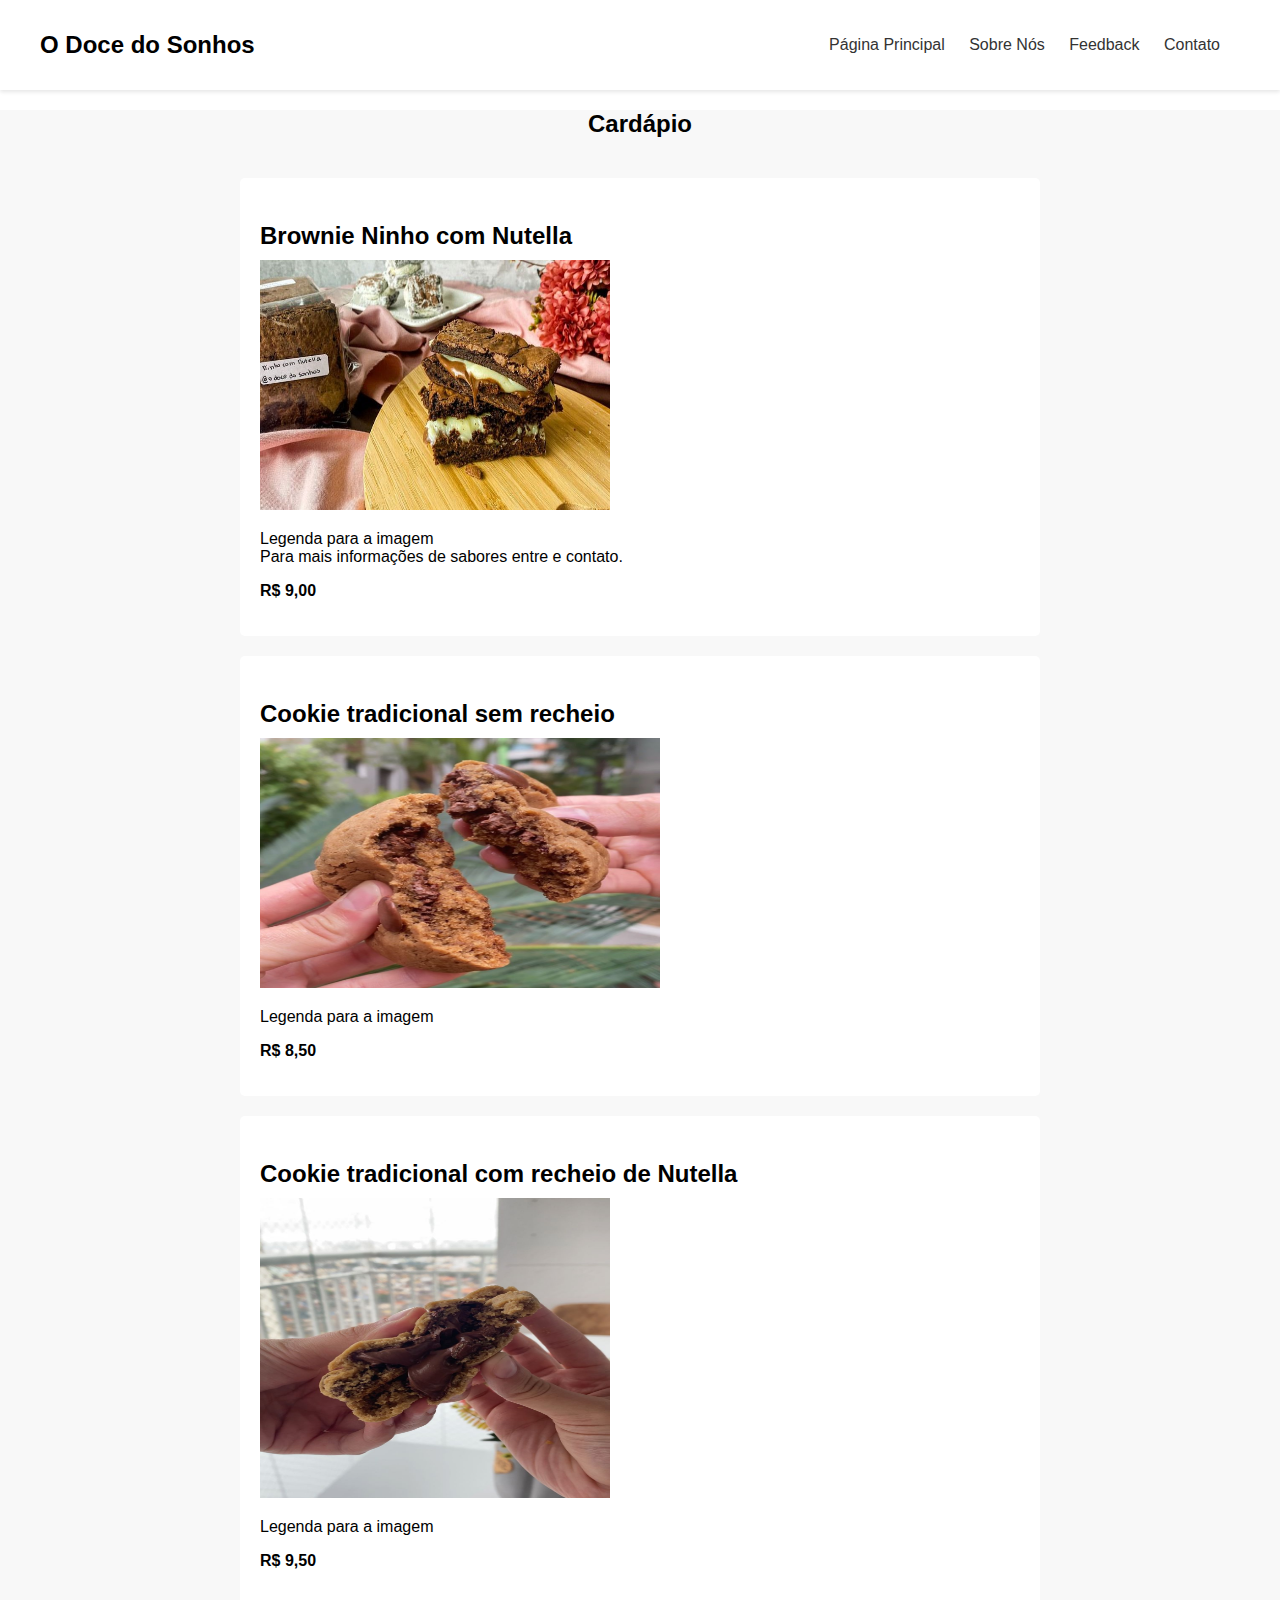
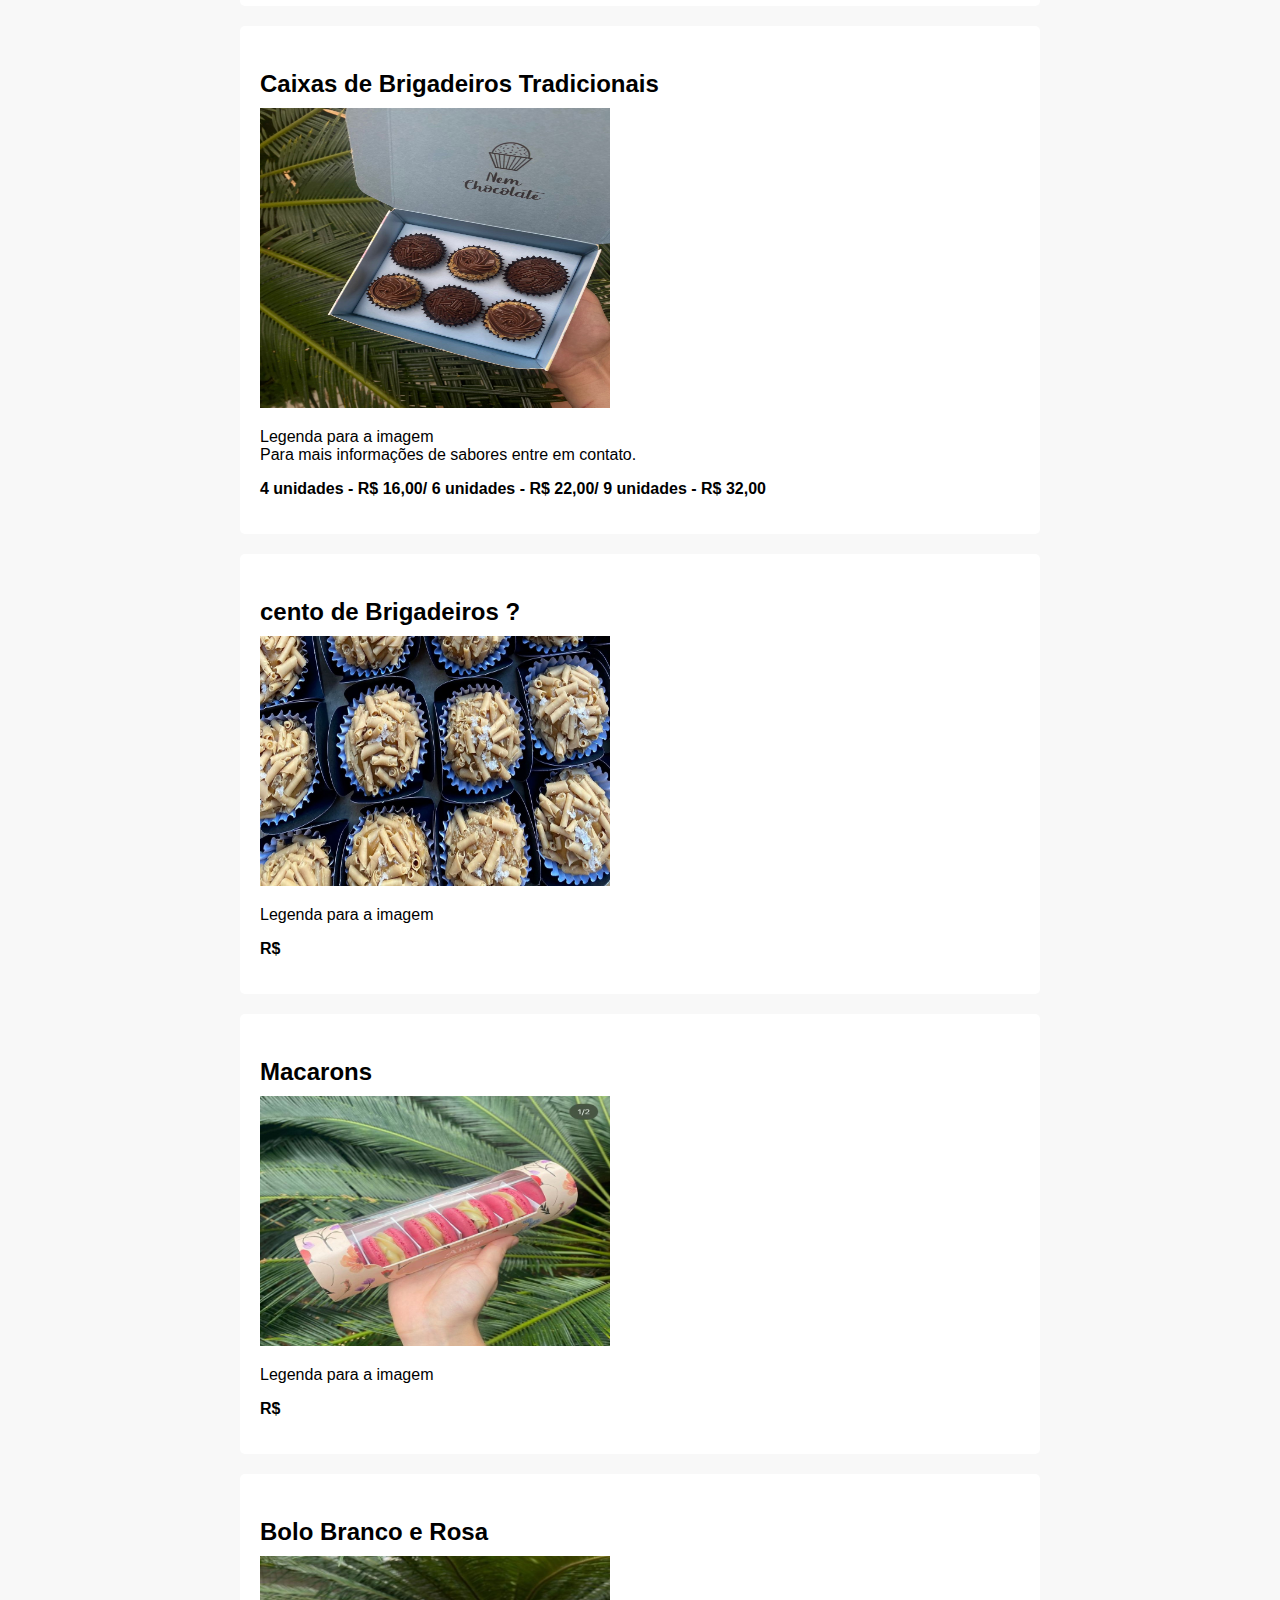
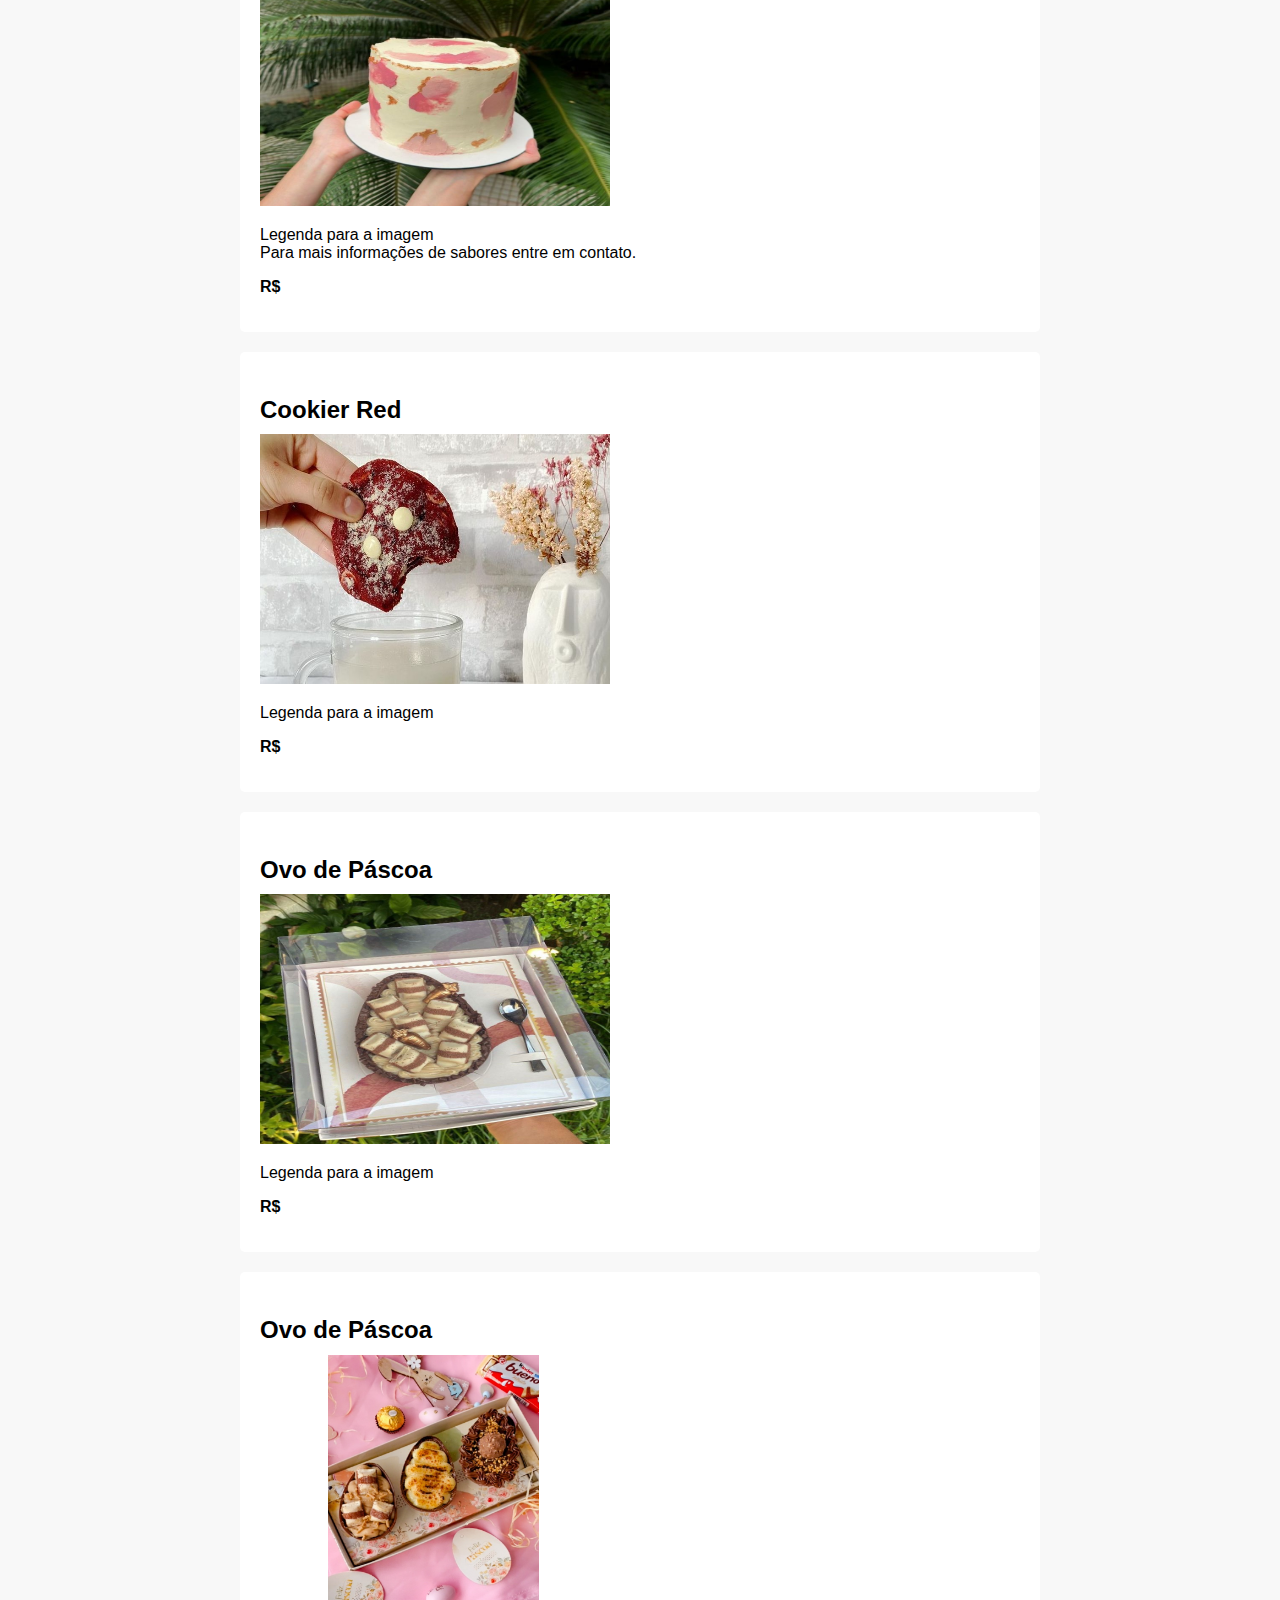
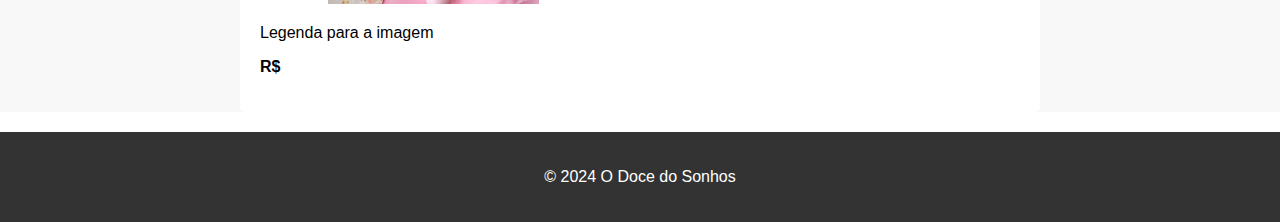
<file: cardapio.html>
<!DOCTYPE html>
<html lang="pt-BR">
<head>
    <meta charset="UTF-8">
    <meta name="viewport" content="width=device-width, initial-scale=1.0">
    <title>Cardápio - O Doce do Sonhos</title>
    <link rel="stylesheet" href="styles.css">
</head>
<body>
    <header>
        <nav>
            <div class="logo">O Doce do Sonhos</div>
            <ul>
                <li><a href="index.html">Página Principal</a></li>
                <li><a href="sobre.html">Sobre Nós</a></li>
                <li><a href="feedback.html">Feedback</a></li>
                <li><a href="contato.html">Contato</a></li>
            </ul>
        </nav>
    </header>

    <section id="cardapio">
        <div class="container">
            <h2>Cardápio</h2>

            <div class="menu-item">
                <h3>Brownie Ninho com Nutella</h3>
                
               
                <img class="imgteste" src="imagens/zbrownieNinho.jpg" width="350px" height="250px">
                
                

                <p>Legenda para a imagem <br>
                    Para mais informações de sabores entre e contato.
                </p>
                <p class="price">R$ 9,00</p>
            </div>

            <div class="menu-item">
                <h3>Cookie tradicional sem recheio</h3>
                <img src="imagens/zcookie2.jpg" width="400px" height="250px">
                <p>Legenda para a imagem</p>
                <p class="price">R$ 8,50</p>
            </div>

            <div class="menu-item">
                <h3>Cookie tradicional com recheio de Nutella</h3>
                <img src="imagens/zcookie3.jpg" width="350px" height="300px">
                <p>Legenda para a imagem</p>
                <p class="price">R$ 9,50</p>
            </div>

            <div class="menu-item">
                <h3>Caixas de Brigadeiros Tradicionais</h3>
                <img src="imagens/zbrigadeiros2.jpg" width="350px" height="300px">
                <p>Legenda para a imagem <br>
                    Para mais informações de sabores entre em contato.
                </p>
                <p class="price"> 4 unidades - R$ 16,00/
                                  6 unidades - R$ 22,00/
                                  9 unidades - R$ 32,00
                </p>
            </div>

            <div class="menu-item">
                <h3>cento de Brigadeiros ?</h3>
                <img src="imagens/zcentoBrigadeiros.jpg" width="350px" height="250px">
                <p>Legenda para a imagem</p>
                <p class="price">R$ </p>
            </div>

            <div class="menu-item">
                <h3>Macarons</h3>
                <img src="imagens/zmacarons.jpg" width="350px" height="250px">
                <p>Legenda para a imagem</p>
                <p class="price">R$ </p>
            </div>


            <div class="menu-item">
                <h3>Bolo Branco e Rosa</h3>
                <img src="imagens/zboloBrancoeRosa.jpg" width="350px" height="250px">
                <p>Legenda para a imagem <br>
                    Para mais informações de sabores entre em contato.
                </p>
                <p class="price">R$ </p>
            </div>

            <div class="menu-item">
                <h3>Cookier Red </h3>
                <img src="imagens/zcookieRed.jpg" width="350px" height="250px">
                <p>Legenda para a imagem</p>
                <p class="price">R$ </p>
            </div>

            <div class="menu-item">
                <h3>Ovo de Páscoa</h3>
                <img src="imagens/zovoKinder.jpg" width="350px" height="250px">
                <p>Legenda para a imagem</p>
                <p class="price">R$ </p>
            </div>

            <div class="menu-item">
                <h3>Ovo de Páscoa</h3>
                <img src="imagens/zovo3.png" width="350px" height="250px">
                <p>Legenda para a imagem</p>
                <p class="price">R$ </p>
            </div>
           
            
            <!-- Adicione mais itens de menu conforme necessário -->
        </div>
    </section>

    <footer>
        <p>&copy; 2024 O Doce do Sonhos</p>
    </footer>

    <script src="java/java.js"></script>
</body>
</html>
</file>
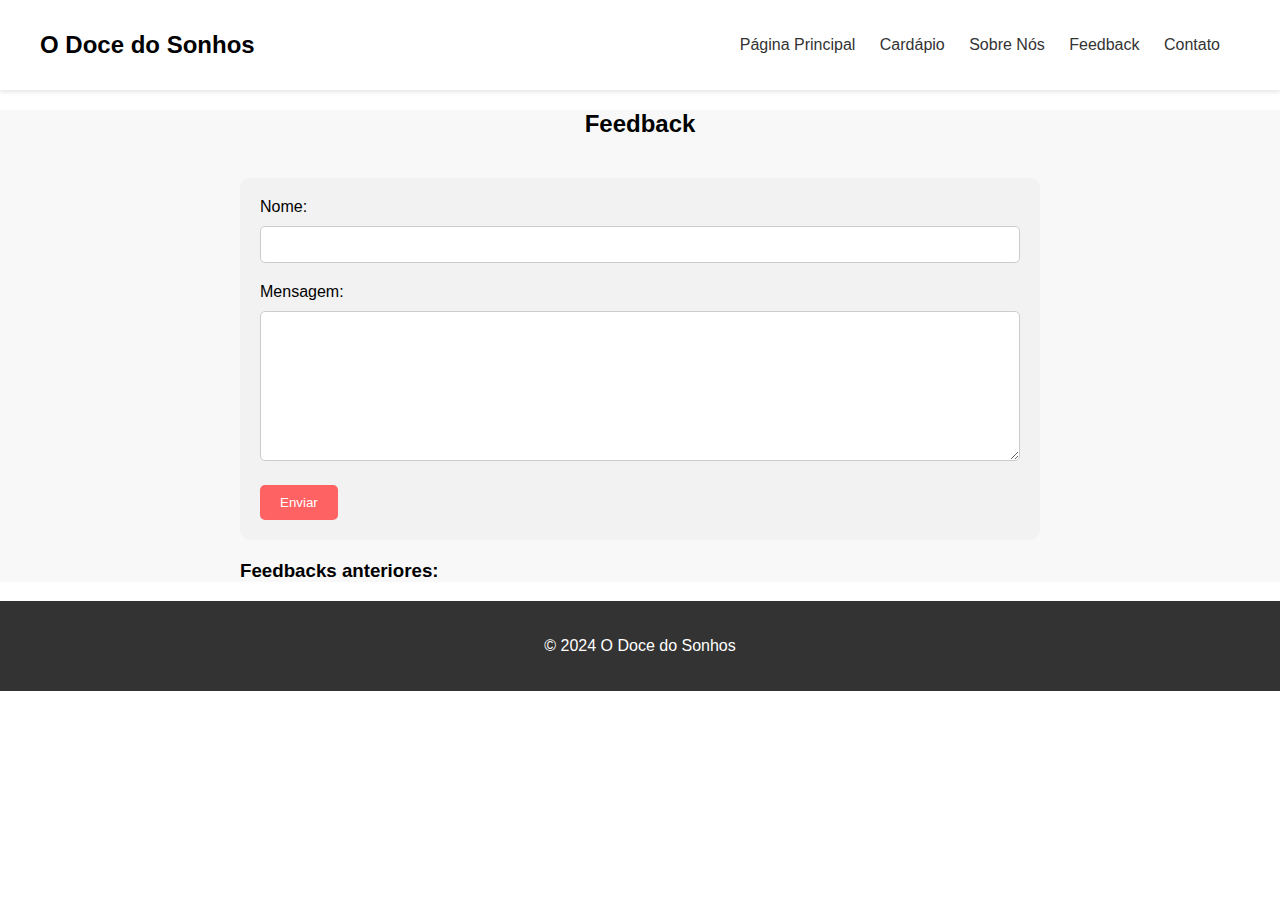
<file: feedback.html>
<!DOCTYPE html>
<html lang="pt-BR">
<head>
    <meta charset="UTF-8">
    <meta name="viewport" content="width=device-width, initial-scale=1.0">
    <title>Feedback - O Doce do Sonhos</title>
    <link rel="stylesheet" href="styles.css">
    <style>
        /* Estilos para o contêiner de feedback */
        .feedback-container {
            border-radius: 10px; /* Borda arredondada */
            background-color: #f2f2f2; /* Cor de fundo */
            padding: 20px; /* Espaçamento interno */
            margin-top: 20px; /* Margem superior */
        }

        .feedback-container input[type="text"],
        .feedback-container textarea {
            width: 100%;
            padding: 10px;
            margin-bottom: 10px;
            border: 1px solid #ccc;
            border-radius: 5px;
            box-sizing: border-box;
        }

        .feedback-container input[type="submit"] {
            background-color: #ff6262;
            color: #fff;
            border: none;
            padding: 10px 20px;
            cursor: pointer;
            border-radius: 5px;
        }

        .feedback-container input[type="submit"]:hover {
            background-color: #ff4242;
        }

        .feedback-list {
            margin-top: 20px;
        }

        .feedback-item {
            margin-bottom: 10px;
            padding: 10px;
            border: 1px solid #ccc;
            border-radius: 5px;
            background-color: #fff;
        }
    </style>
</head>
<body>
    <header>
        <nav>
            <div class="logo">O Doce do Sonhos</div>
            <ul>
                <li><a href="index.html" class="nav-link">Página Principal</a></li>
                <li><a href="cardapio.html" class="nav-link">Cardápio</a></li>
                <li><a href="sobre.html" class="nav-link">Sobre Nós</a></li>
                <li><a href="feedback.html" class="nav-link">Feedback</a></li>
                <li><a href="contato.html" class="nav-link">Contato</a></li>
            </ul>
        </nav>
    </header>

    <section id="feedback">
        <div class="container">
            <h2>Feedback</h2>
            <div class="feedback-container">
                <form id="feedback-form">
                    <div class="input-group">
                        <label for="name">Nome:</label>
                        <input type="text" id="name" name="name" required>
                    </div>
                    <div class="input-group">
                        <label for="message">Mensagem:</label>
                        <textarea id="message" name="message" required></textarea>
                    </div>
                    <input type="submit" value="Enviar">
                </form>
            </div>

            <!-- Lista de feedbacks -->
            <div class="feedback-list">
                <h3>Feedbacks anteriores:</h3>
                <div id="feedback-items"></div>
            </div>
        </div>
    </section>

    <footer>
        <p>&copy; 2024 O Doce do Sonhos</p>
    </footer>

    <script>
        // Função para adicionar um feedback à lista na página
        function addFeedbackToList(name, message) {
            var feedbackList = document.getElementById('feedback-items');
            var feedbackItem = document.createElement('div');
            feedbackItem.classList.add('feedback-item');
            feedbackItem.innerHTML = '<strong>' + name + ':</strong> ' + message;
            feedbackList.appendChild(feedbackItem);
        }

        // Adiciona um evento de envio para o formulário de feedback
        document.getElementById('feedback-form').addEventListener('submit', function(event) {
            event.preventDefault(); // Impede o envio padrão do formulário

            // Obtém os valores dos campos de entrada
            var name = document.getElementById('name').value;
            var message = document.getElementById('message').value;

            // Adiciona o feedback à lista na página
            addFeedbackToList(name, message);

            // Armazena o feedback no localStorage
            var feedbacks = JSON.parse(localStorage.getItem('feedbacks')) || [];
            feedbacks.push({ name: name, message: message });
            localStorage.setItem('feedbacks', JSON.stringify(feedbacks));

            // Limpa os campos do formulário
            document.getElementById('name').value = '';
            document.getElementById('message').value = '';
        });

        // Exibe feedbacks salvos no localStorage ao carregar a página
        window.onload = function() {
            var savedFeedbacks = JSON.parse(localStorage.getItem('feedbacks')) || [];
            savedFeedbacks.forEach(function(feedback) {
                addFeedbackToList(feedback.name, feedback.message);
            });
        };
    </script>
</body>
</html>
</file>
<file: styles.css>
/* Estilos gerais */
body {
    font-family: Arial, sans-serif;
    margin: 0;
    padding: 0;
}

header {
    background-color: #fff;
    box-shadow: 0 2px 4px rgba(0, 0, 0, 0.1);
    padding: 20px 0;
}

nav {
    display: flex;
    justify-content: space-between;
    align-items: center;
    max-width: 1200px;
    margin: 0 auto;
    padding: 0 20px;
}

.logo {
    font-size: 24px;
    font-weight: bold;
}

.imglogo{
    margin-right: 15px;
}

ul {
    list-style-type: none;
}

li {
    display: inline-block;
    margin-right: 20px;
}

a {
    text-decoration: none;
    color: #333;
}

footer {
    background-color: #333;
    color: #fff;
    text-align: center;
    padding: 20px 0;
}

/* Estilos para o banner */
#banner {
    background-image: url('imagens/zbrownieNinho.jpg'); /* Substitua 'banner.jpg' pelo caminho da sua imagem de banner */
    background-size: cover;
    background-position: center;
    color: #fff;
    text-align: center;
    padding: 100px 0;
}

.banner-content {
    max-width: 800px;
    margin: 0 auto;
}

.banner-content h1 {
    font-size: 36px;
    margin-bottom: 20px;
}

.banner-content p {
    font-size: 18px;
    margin-bottom: 30px;
}

.cta-button {
    background-color: #ff6b6b;
    color: #fff;
    padding: 12px 24px;
    font-size: 18px;
    text-decoration: none;
    border-radius: 5px;
}

/* Estilos para a seção Cardápio */
#cardapio {
    background-color: #f8f8f8;
}

#cardapio .container {
    max-width: 800px;
    margin: 0 auto;
    padding: 0 20px;
}

#cardapio h2 {
    text-align: center;
    margin-bottom: 40px;
}

.menu-item {
    background-color: #fff;
    padding: 20px;
    margin-bottom: 20px;
    border-radius: 5px; 
    position: center;
}

.menu-item h3 {
    font-size: 24px;
    margin-bottom: 10px;
}

.menu-item p {
    font-size: 16px;
}

.price {
    font-weight: bold;
}

/* Estilos para a seção Sobre Nós */
#sobre-nos {
    background-color: #f8f8f8;
}

#sobre-nos .container {
    max-width: 800px;
    margin: 0 auto;
    padding: 0 20px;
}

#sobre-nos h2 {
    text-align: center;
    margin-bottom: 40px;
}

#sobre-nos p {
    font-size: 16px;
    line-height: 1.6;
}

/* Estilos para a seção Feedback */
#feedback {
    background-color: #f8f8f8;
}

#feedback .container {
    max-width: 800px;
    margin: 0 auto;
    padding: 0 20px;
}

#feedback h2 {
    text-align: center;
    margin-bottom: 40px;
}

#feedback-form label {
    display: block;
    margin-bottom: 10px;
}

#feedback-form input[type="text"],
#feedback-form input[type="email"],
#feedback-form textarea {
    width: 100%;
    padding: 10px;
    margin-bottom: 20px;
    border: 1px solid #ccc;
    border-radius: 5px;
    box-sizing: border-box;
}

#feedback-form textarea {
    height: 150px;
}

#feedback-form button {
    background-color: #ff6b6b;
    color: #fff;
    padding: 12px 24px;
    font-size: 18px;
    border: none;
    border-radius: 5px;
    cursor: pointer;
}

#feedback-form button:hover {
    background-color: #e65c5c;
}

/* Estilos para a seção Contato */
#contato {
    background-color: #f8f8f8;
}

#contato .container {
    max-width: 800px;
    margin: 0 auto;
    padding: 0 20px;
}

#contato h2 {
    text-align: center;
    margin-bottom: 40px;
}

#contato p {
    font-size: 16px;
    line-height: 1.6;
}

#contact-form label {
    display: block;
    margin-bottom: 10px;
}

#contact-form input[type="text"],
#contact-form input[type="email"],
#contact-form textarea {
    width: 100%;
    padding: 10px;
    margin-bottom: 20px;
    border: 1px solid #ccc;
    border-radius: 5px;
    box-sizing: border-box;
}

#contact-form textarea {
    height: 150px;
}

#contact-form button {
    background-color: #ff6b6b;
    color: #fff;
    padding: 12px 24px;
    font-size: 18px;
    border: none;
    border-radius: 5px;
    cursor: pointer;
}

#contact-form button:hover {
    background-color: #e65c5c;
}


/* parte vitrine malu */

#Destaques{
    font-size: 30px;
    text-align: center;
    margin: 30px;
    
}
  
  
  /*mais vendidos*/
  
.vendas-container {
    position: relative;
    width: 50%;
    margin: 15px;
}
  
.imagevendas {
    
    margin-right: 30px;
    margin-left: 35px;
    padding-bottom: 30px;
    
}
  
.overlay {
    position: absolute;
    bottom: 0;
    left: 0;
    right: 0;
    background-color: #333;
    overflow: hidden;
    width: 180%;
    height: 105%;
    transform: scale(0);
    transition: .3s ease;
}
  
.vendas-container:hover .overlay {
    transform: scale(1);
}
  
.vendastext {
    color: white;
    font-size: 20px;
    position: absolute;
    top: 50%;
    left: 50%;
    transform: translate(-50%, -50%);
    text-align: center;
}
  
  
.flex {
      flex: 1;
}
</file>
